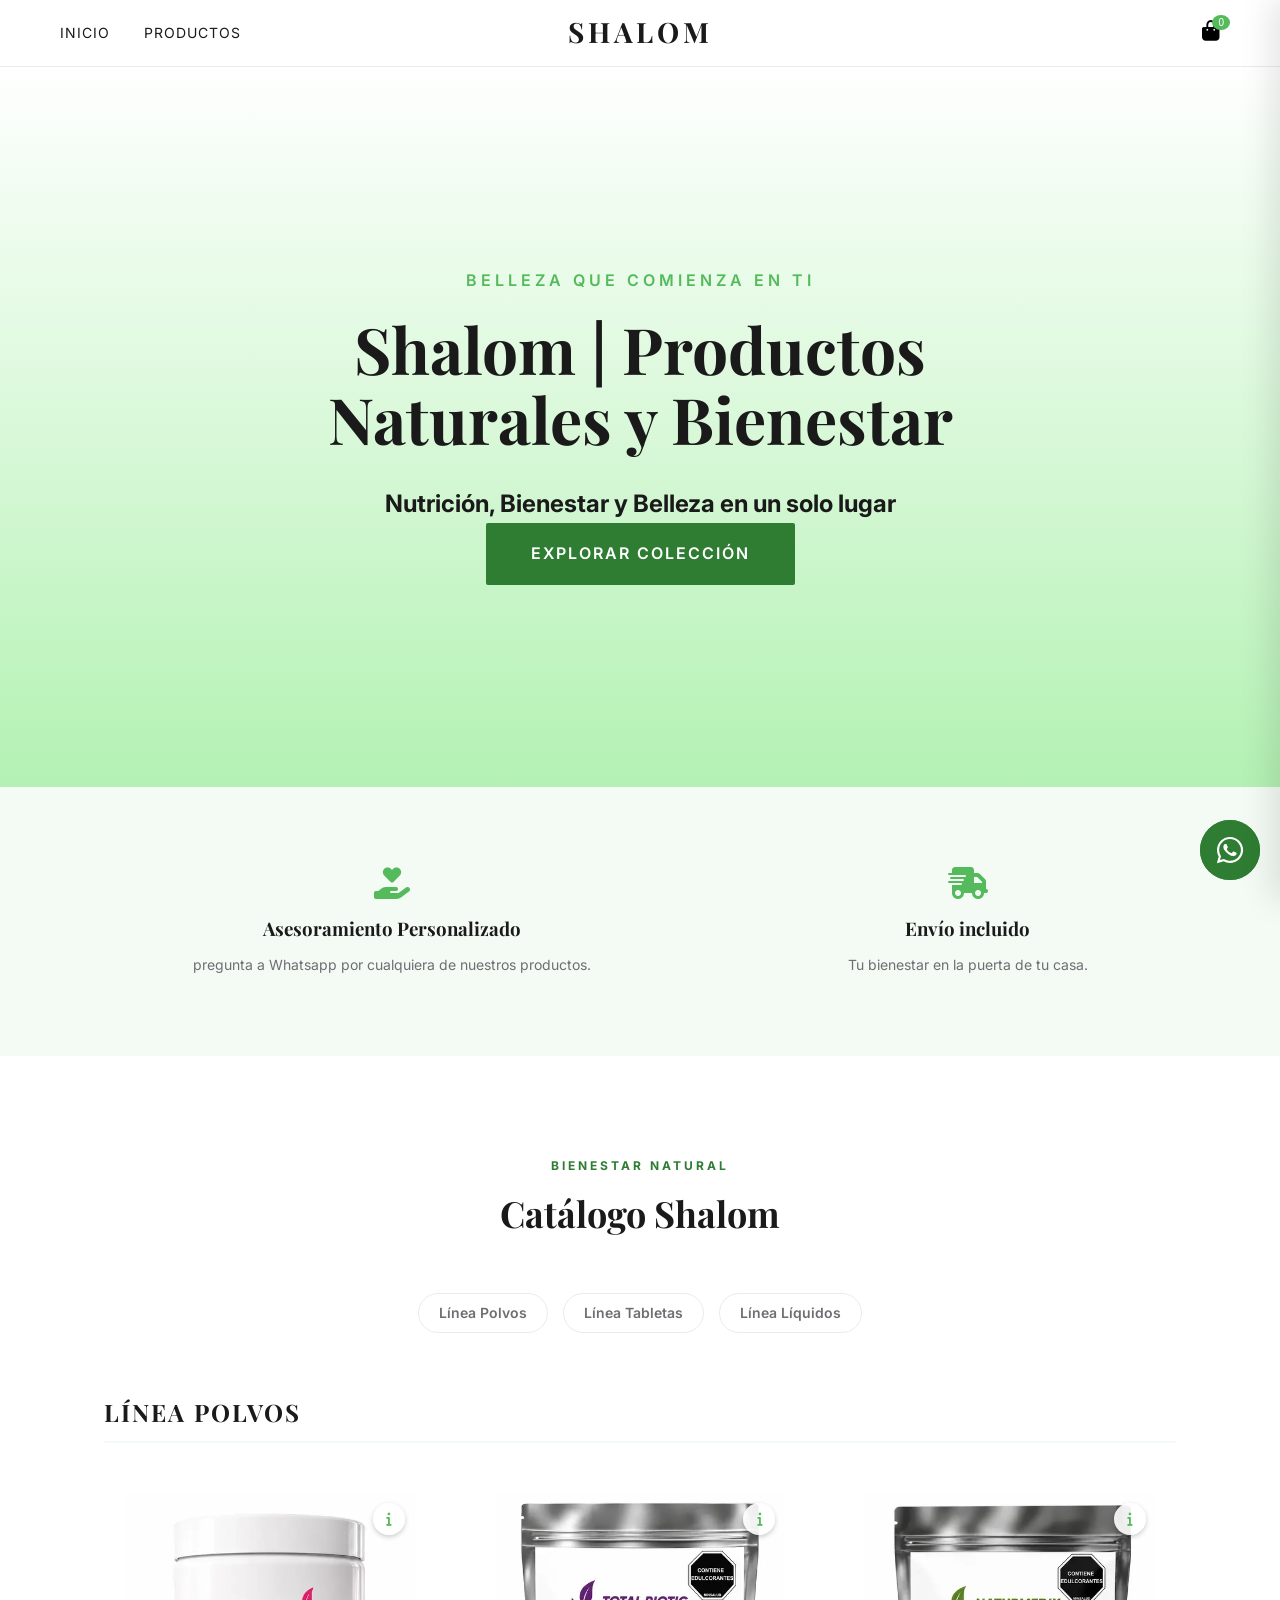
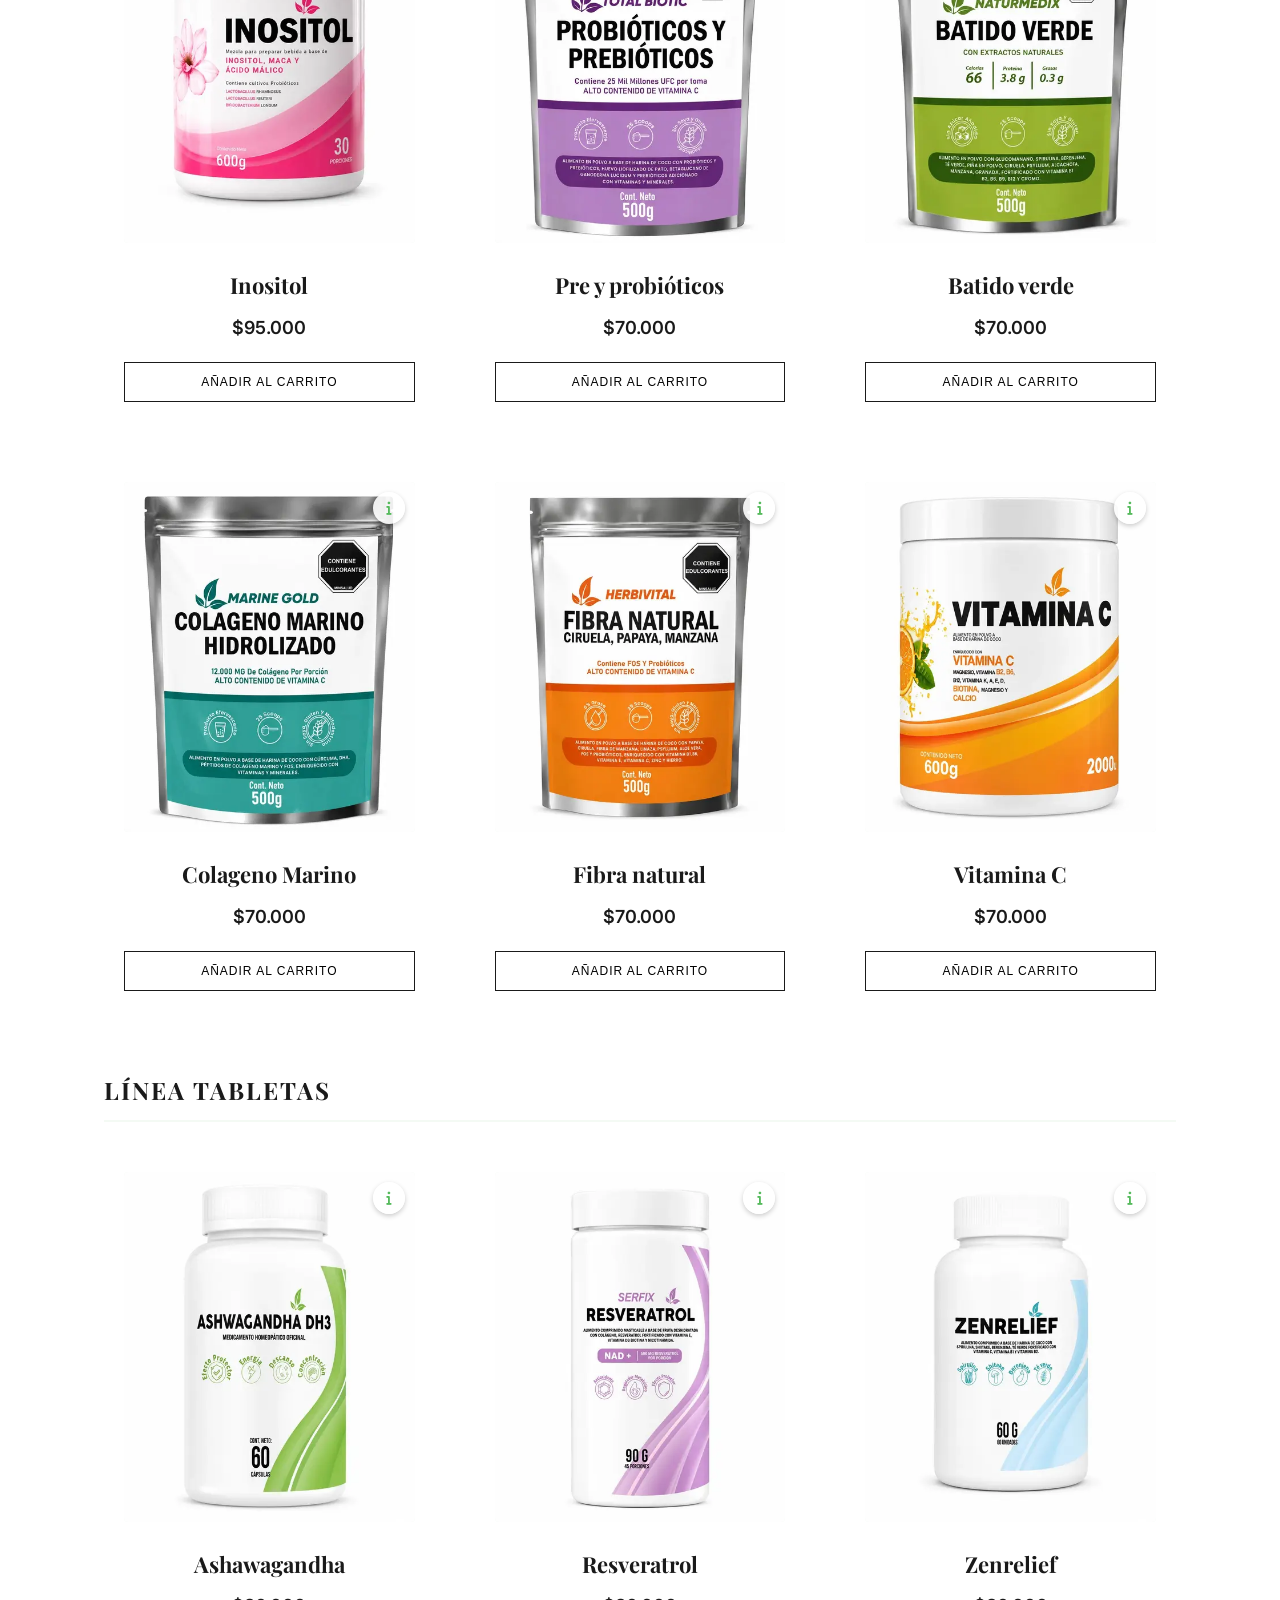
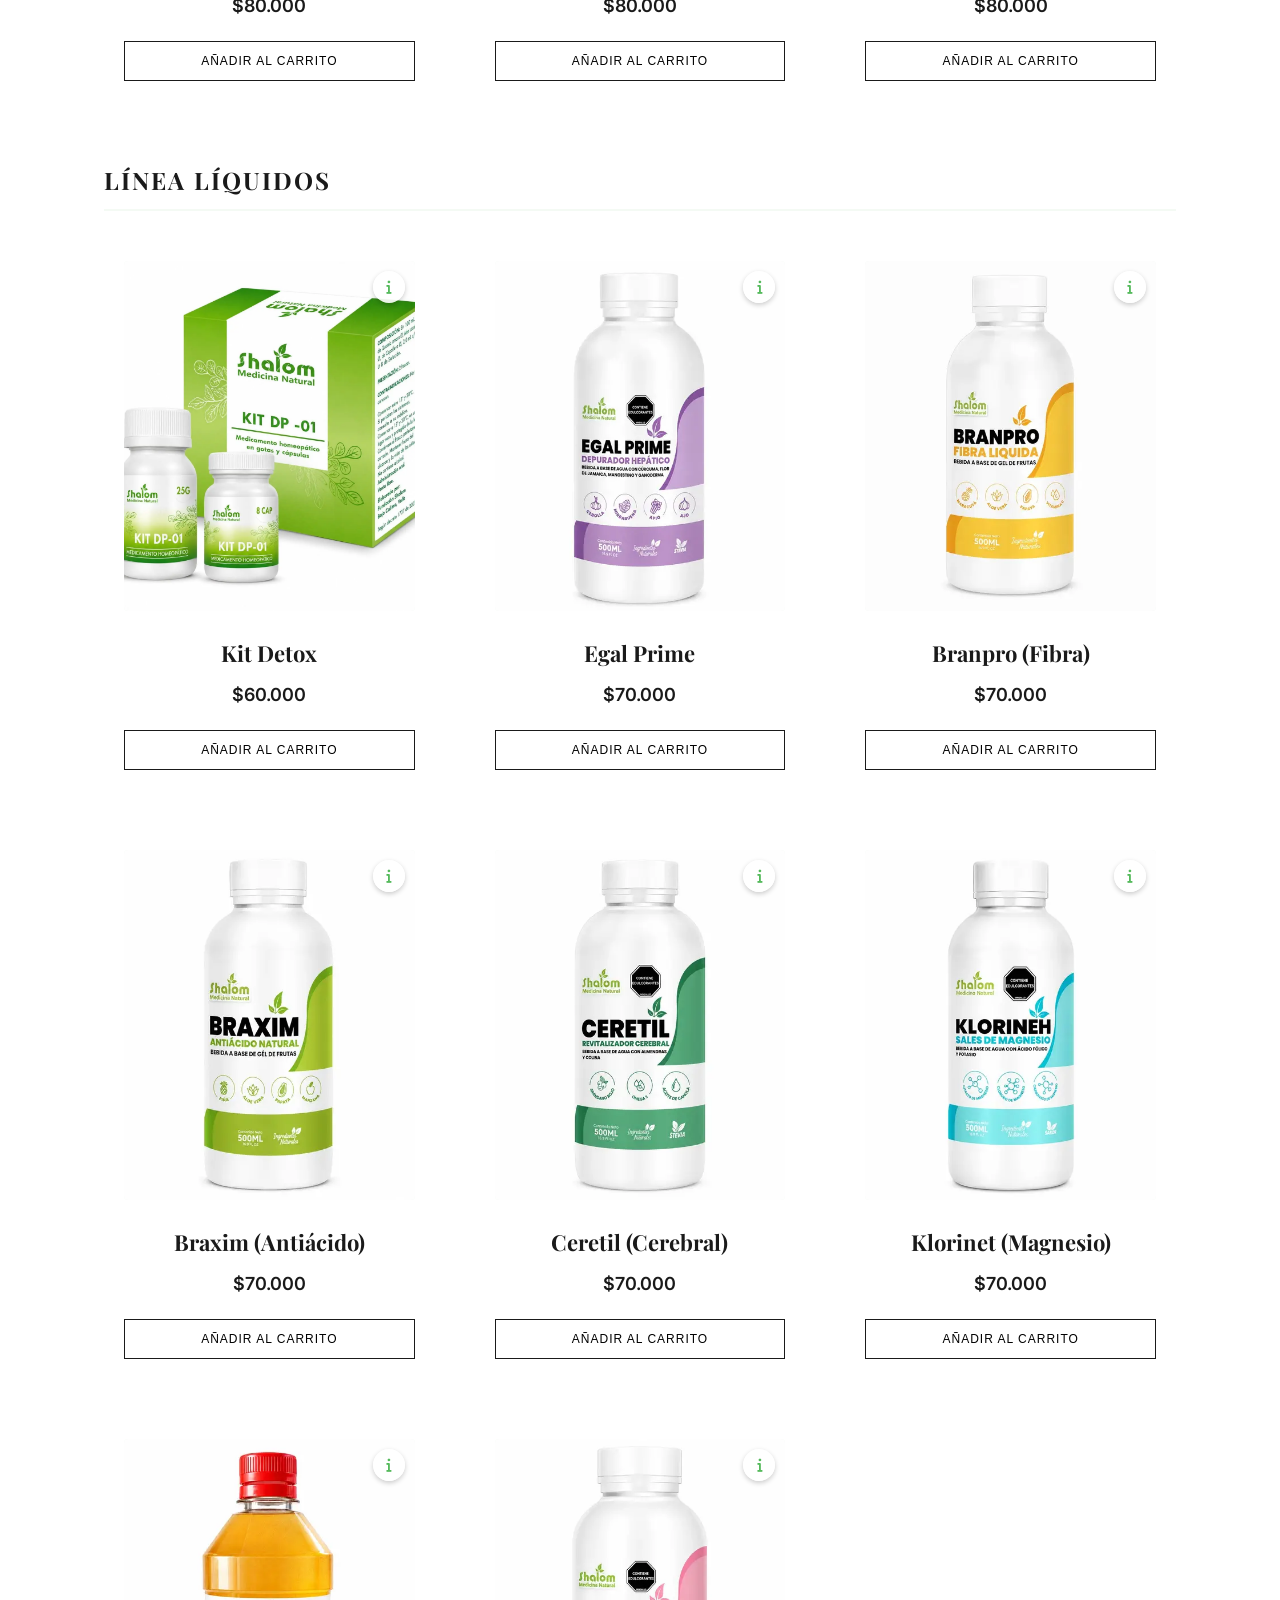
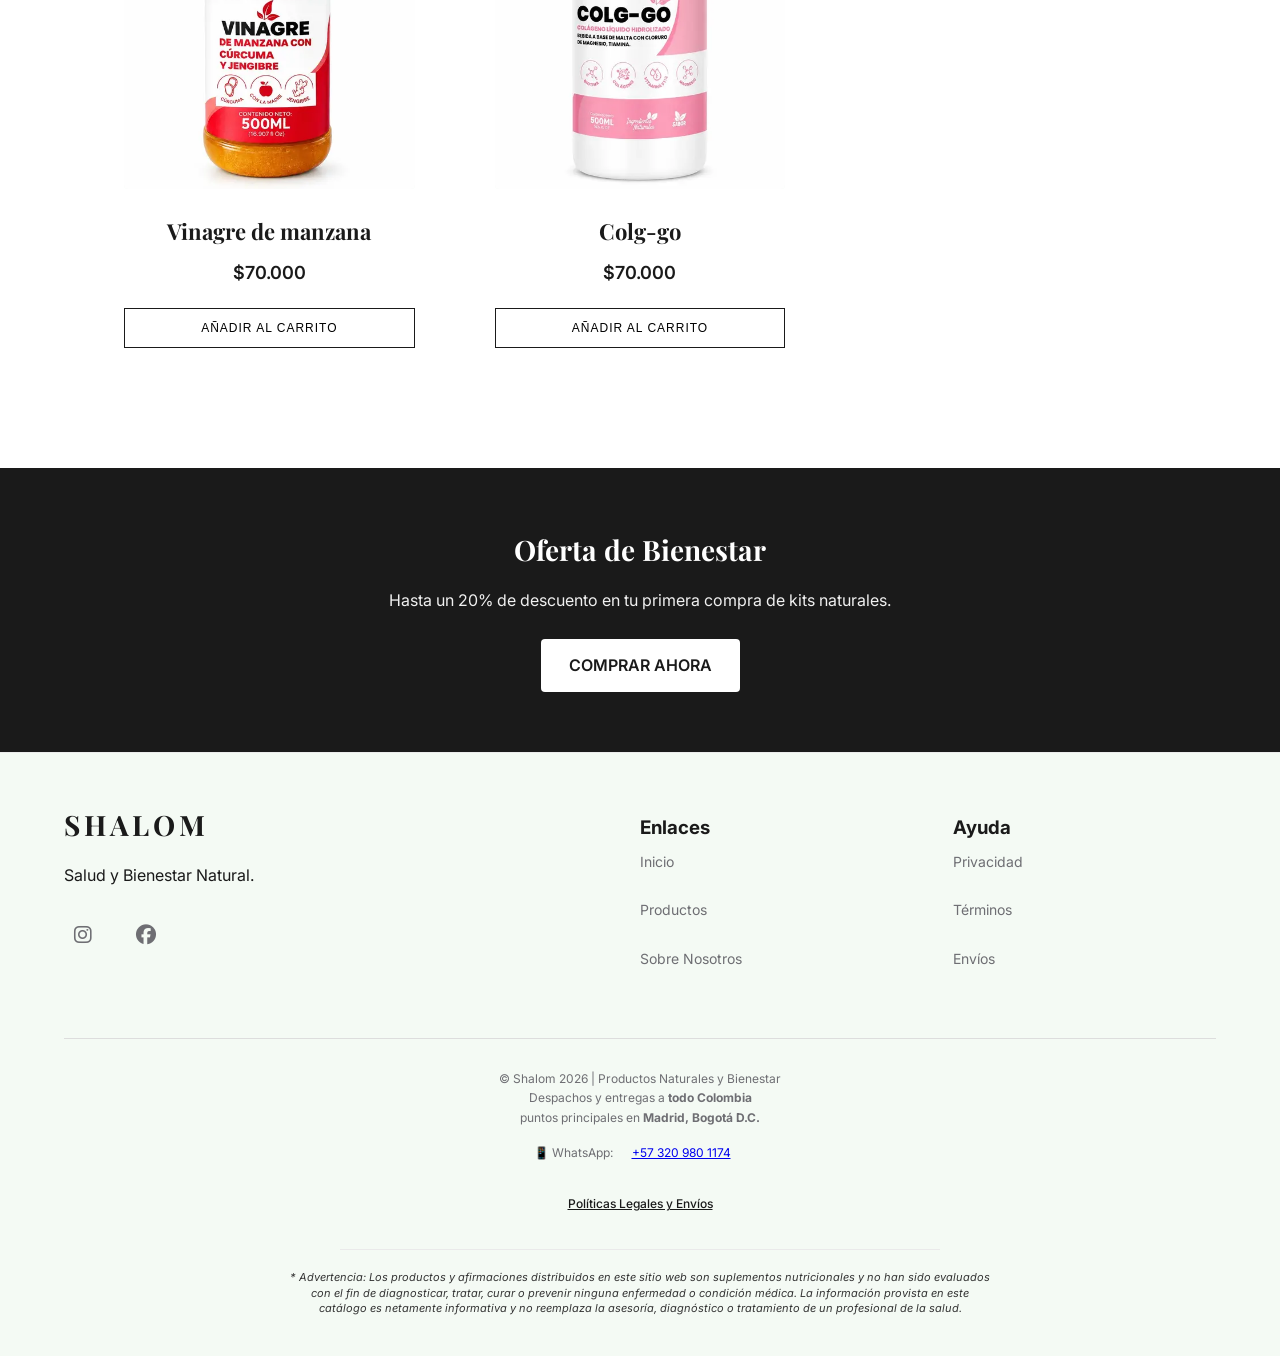
<file: index.html>
<!DOCTYPE html>
<html lang="es">
<head>

    <!-- Google tag (gtag.js) -->

<script async src="https://www.googletagmanager.com/gtag/js?id=AW-18235151383"></script>

<script>

  window.dataLayer = window.dataLayer || [];
  function gtag(){dataLayer.push(arguments);}
  gtag('js', new Date());
  gtag('config', 'AW-18235151383');

</script> 


    <meta charset="UTF-8">
    <meta name="viewport" content="width=device-width, initial-scale=1.0">

    <title>Shalom | Productos Naturales y Bienestar en Bogotá y Madrid Cundinamarca</title>
    <meta name="description" content="Encuentra Inositol, Colágeno y Kits Detox en Shalom. Productos naturales para tu bienestar con envío a todo Bogotá. Encuentra los mejores suplementos naturales en Shalom. Bienestar y belleza con envíos en Bogotá y Madrid, Cundinamarca. ¡Tu salud comienza aquí!">
    <meta name="keywords" content="suplementos naturales bogota, inositol bogota, kit detox, colageno hidrolizado, shalom bienestar, Suplementos naturales Madrid Cundinamarca">
    <meta name="robots" content="index, follow">

    <meta property="og:type" content="website">
    <meta property="og:title" content="Shalom - Bienestar Natural">
    <meta property="og:description" content="Tu tienda de confianza para productos naturales. ¡Haz tu pedido por WhatsApp!">
    <meta property="og:url" content="https://shalomoficial.vercel.app">
    <meta property="og:image" content="https://shalomoficial.vercel.app/shalom-logo.jpeg">

    <link rel="preconnect" href="https://fonts.googleapis.com">
    <link rel="preconnect" href="https://fonts.gstatic.com" crossorigin>

    <link href="https://fonts.googleapis.com/css2?family=Playfair+Display:ital,wght@0,400;0,700;1,400&family=Inter:wght@300;400;600&display=swap" rel="stylesheet">
    
    <link rel="stylesheet" href="https://cdnjs.cloudflare.com/ajax/libs/font-awesome/6.5.1/css/all.min.css" media="print" onload="this.media='all'">
    <noscript><link rel="stylesheet" href="https://cdnjs.cloudflare.com/ajax/libs/font-awesome/6.5.1/css/all.min.css"></noscript>

    <style>
        /* 1. VARIABLES - POISON GREEN EDITION */
:root {
    --poison-green: #55ba5c;
    --poison-dark: #2E7D32;
    --poison-soft: #F4FAF4;
    --poison-distinto: #b3f1b3;
    --white: #FFFFFF;
    --text-black: #1A1A1A;
    --text-grey: #6E6E73;
    --border-light: #EBEBEB;
    --serif: 'Playfair Display', serif;
    --sans: 'Inter', sans-serif;
}

/* 2. RESET Y BASES */
* {
    margin: 0;
    padding: 0;
    box-sizing: border-box;
}

html {
    scroll-behavior: smooth;
}

body {
    font-family: var(--sans);
    color: var(--text-black);
    background-color: var(--white);
    line-height: 1.6;
}

/* 3. HEADER (Minimalista y Sticky) */
header {
    background: rgba(255, 255, 255, 0.95);
    backdrop-filter: blur(10px);
    border-bottom: 1px solid var(--border-light);
    position: sticky;
    top: 0;
    z-index: 1000;
}

.nav-container {
    max-width: 1200px;
    margin: 0 auto;
    padding: 20px;
    display: flex;
    justify-content: space-between;
    align-items: center;
    position: relative;
}

.logo {
    font-family: var(--serif);
    font-size: 28px;
    font-weight: 700;
    letter-spacing: 4px;
    color: var(--text-black);
    position: absolute;
    left: 50%;
    transform: translateX(-50%);
}

.nav-links a {
    text-decoration: none;
    color: var(--text-black);
    font-size: 14px;
    text-transform: uppercase;
    letter-spacing: 1px;
    margin-right: 30px;
    transition: color 0.3s;
}

.nav-links a:hover { color: var(--poison-green); }

#cart-icon {
    background: none;
    border: none;
    font-size: 20px;
    cursor: pointer;
    position: relative;
}

#cart-count {
    background: var(--poison-green);
    color: white;
    font-size: 10px;
    padding: 2px 6px;
    border-radius: 50%;
    position: absolute;
    top: -5px;
    right: -10px;
}

/* 4. HERO SECTION */
.hero {
    height: 80vh;
    display: flex;
    align-items: center;
    justify-content: center;
    text-align: center;
    padding: 0 20px;
    background: linear-gradient(180deg, var(--white) 0%, var(--poison-distinto) 100%);
}

.hero-content { max-width: 800px; }

.hero-subtitle {
    text-transform: uppercase;
    letter-spacing: 4px;
    color: var(--poison-green);
    font-weight: 600;
    margin-bottom: 20px;
}

.hero h1 {
    font-family: var(--serif);
    font-size: clamp(2.5rem, 5vw, 4.5rem);
    margin-bottom: 30px;
    line-height: 1.1;
}

/* 1. Mejora de Contraste */
.btn-poison {
    display: inline-block;
    background: var(--poison-dark); /* Usamos tu verde oscuro para contrastar con el texto blanco */
    color: var(--white);
    padding: 18px 45px;
    text-decoration: none;
    font-weight: 600;
    text-transform: uppercase;
    letter-spacing: 2px;
    border-radius: 2px;
    transition: all 0.4s ease;
}

.btn-poison:hover {
    background: var(--poison-dark);
    transform: translateY(-3px);
    box-shadow: 0 10px 20px rgba(67, 179, 77, 0.2);
}

/* 5. BENEFICIOS */
.benefits {
    display: flex;
    justify-content: space-around;
    padding: 80px 5%;
    background: var(--poison-soft);
    text-align: center;
}

.benefit-item i {
    font-size: 32px;
    color: var(--poison-green);
    margin-bottom: 15px;
}

.benefit-item h3 { font-family: var(--serif); margin-bottom: 10px; }
.benefit-item p { font-size: 14px; color: var(--text-grey); }

/* 6. PRODUCTOS Y NAVEGACIÓN */
.products-section { padding: 100px 5%; max-width: 1200px; margin: 0 auto; text-align: center; }

.section-tag {
    color: var(--poison-dark); /* Oscurecido para contrastar sobre el fondo blanco */
    text-transform: uppercase;
    letter-spacing: 3px;
    font-size: 12px;
    margin-bottom: 10px;
    font-weight: 700;
}


.section-title { font-family: var(--serif); font-size: 36px; margin-bottom: 50px; }

.category-nav { display: flex; justify-content: center; gap: 15px; margin-bottom: 40px; flex-wrap: wrap; }
.cat-link { text-decoration: none; color: var(--text-grey); font-family: var(--sans); font-size: 14px; font-weight: 600; padding: 8px 20px; border: 1px solid var(--border-light); border-radius: 25px; transition: all 0.3s ease; }
.cat-link:hover { background: var(--poison-green); color: var(--white); border-color: var(--poison-green); }
.category-divider { font-family: var(--serif); font-size: 24px; color: var(--text-black); text-align: left; margin: 60px 0 30px 0; padding-bottom: 10px; border-bottom: 2px solid var(--poison-soft); text-transform: uppercase; letter-spacing: 2px; scroll-margin-top: 100px; }

.products-grid {
    display: grid;
    grid-template-columns: repeat(auto-fit, minmax(300px, 1fr));
    gap: 40px;
}

.product-card {
    transition: all 0.4s ease;
    padding: 20px;
    border-radius: 8px;
    animation: fadeInUp 0.8s ease backwards;
}

.product-card:hover { transform: translateY(-10px); }
.product-card:nth-child(1) { animation-delay: 0.1s; }
.product-card:nth-child(2) { animation-delay: 0.2s; }
.product-card:nth-child(3) { animation-delay: 0.3s; }

/* CONTENEDOR DE IMAGEN E INFORMACIÓN */
.product-img-container {
    position: relative;
    width: 100%;
    height: 350px;
    overflow: hidden;
    border-radius: 4px;
    background: var(--poison-soft);
    margin-bottom: 25px;
}

.product-img-side {
    width: 100%;
    height: 100%;
    position: relative;
}

.product-img-side img {
    width: 100%;
    height: 100%;
    object-fit: cover;
}

.img-placeholder {
    position: absolute;
    top: 50%;
    left: 50%;
    transform: translate(-50%, -50%);
    color: var(--white) !important; /* Texto blanco puro */
    background-color: var(--poison-dark) !important; /* Fondo verde oscuro con alto contraste */
    padding: 8px 16px;
    border-radius: 4px;
    font-weight: 700;
    font-size: 14px;
    opacity: 1 !important; /* Cero transparencias para que Google no moleste */
    z-index: 1;
    text-align: center;
    box-shadow: 0 2px 5px rgba(0,0,0,0.1);
}

.btn-info-toggle {
    position: absolute;
    top: 10px;
    right: 10px;
    background-color: rgba(255, 255, 255, 0.9);
    color: var(--poison-green);
    border: none;
    width: 32px;
    height: 32px;
    border-radius: 50%;
    cursor: pointer;
    display: flex;
    align-items: center;
    justify-content: center;
    font-size: 14px;
    box-shadow: 0 2px 5px rgba(0,0,0,0.2);
    transition: all 0.3s ease;
    z-index: 10;
}

.btn-info-toggle:hover {
    background-color: var(--poison-dark);
    color: white;
    transform: scale(1.1);
}

.product-info-side {
    position: absolute;
    top: 0;
    left: 0;
    width: 100%;
    height: 100%;
    background-color: #ffffff;
    padding: 20px;
    display: flex;
    flex-direction: column;
    justify-content: center;
    align-items: center;
    text-align: center;
    transform: translateY(100%);
    transition: transform 0.4s cubic-bezier(0.4, 0, 0.2, 1);
    z-index: 20;
    box-sizing: border-box;
}

.product-info-side.active {
    transform: translateY(0);
}

.btn-close-info {
    position: absolute;
    top: 10px;
    right: 10px;
    background: none;
    border: none;
    font-size: 24px;
    cursor: pointer;
    color: #94a3b8;
}

.product-info-side h4 { color: var(--poison-green); font-size: 14px; margin-bottom: 5px; text-transform: uppercase; }
.product-info-side p { font-size: 13px; color: #475569; margin-bottom: 15px; }
.product-info-side hr { width: 40%; border: 0.5px solid #e2e8f0; margin: 10px 0; }

.product-card h3 { font-family: var(--serif); font-size: 22px; margin-bottom: 10px; }
.product-price { font-weight: 600; font-size: 18px; margin-bottom: 20px; color: var(--text-black); }

.btn-add {
    background: transparent;
    border: 1px solid var(--text-black);
    padding: 12px 25px;
    text-transform: uppercase;
    font-size: 12px;
    letter-spacing: 1px;
    cursor: pointer;
    transition: all 0.3s;
    width: 100%;
}

.btn-add:hover {
    background: var(--text-black);
    color: var(--white);
}

/* 7. BANNER PROMOCIONAL */
.sale-banner {
    background: var(--poison-green);
    padding: 100px 5%;
    text-align: center;
    color: var(--white);
}

.banner-text h2 { font-family: var(--serif); font-size: 48px; margin-bottom: 20px; }
.banner-text p { margin-bottom: 40px; font-size: 18px; }
.btn-white { background: var(--white); color: var(--poison-green); padding: 15px 40px; text-decoration: none; font-weight: bold; text-transform: uppercase; }

/* 8. CARRITO SIDEBAR */
.cart-sidebar {
    position: fixed;
    top: 0; right: 0;
    width: 400px; height: 100vh;
    background: var(--white);
    box-shadow: -10px 0 30px rgba(0,0,0,0.1);
    z-index: 2000;
    padding: 40px;
    display: flex;
    flex-direction: column;
    transform: translateX(100%);
    transition: transform 0.5s cubic-bezier(0.77, 0, 0.175, 1);
}

.cart-sidebar.active { transform: translateX(0); }
.cart-header { display: flex; justify-content: space-between; align-items: center; margin-bottom: 40px; }
.cart-header h3 { font-family: var(--serif); font-size: 24px; }
#close-cart { background: none; border: none; font-size: 24px; cursor: pointer; }
.cart-items-container { flex-grow: 1; overflow-y: auto; }
.cart-footer { border-top: 1px solid var(--border-light); padding-top: 30px; }
.total-row { display: flex; justify-content: space-between; font-size: 20px; font-weight: bold; margin-bottom: 20px; }

.btn-whatsapp {
    width: 100%;
    background: #25D366;
    color: white;
    border: none;
    padding: 18px;
    font-size: 16px;
    font-weight: bold;
    cursor: pointer;
    display: flex;
    align-items: center;
    justify-content: center;
    gap: 10px;
    border-radius: 4px;
}

.cart-item-row { display: flex; justify-content: space-between; align-items: center; padding: 15px 0; border-bottom: 1px solid var(--border-light); }
.cart-item-info { display: flex; flex-direction: column; gap: 5px; }
.quantity-controls { display: flex; align-items: center; gap: 12px; margin-top: 8px; background: var(--poison-soft); width: fit-content; padding: 4px 10px; border-radius: 20px; }
.quantity-controls button { background: none; border: none; color: var(--poison-green); font-weight: bold; font-size: 18px; cursor: pointer; padding: 0 5px; transition: transform 0.2s; }
.quantity-controls button:hover { transform: scale(1.3); }
.quantity-controls span { font-size: 14px; font-weight: 600; min-width: 20px; text-align: center; }
.btn-remove { background: none; border: none; color: #ff4d4d; cursor: pointer; font-size: 16px; padding: 5px; transition: transform 0.2s; }
.btn-remove:hover { transform: scale(1.2); }

/* 9. FOOTER */
footer { background: var(--poison-soft); padding: 60px 5% 40px; border-top: 1px solid var(--border-light); }
.footer-grid { max-width: 1200px; margin: 0 auto; display: grid; grid-template-columns: 2fr 1fr 1fr; gap: 50px; margin-bottom: 50px; }
.footer-brand .logo { position: static; transform: none; display: block; margin-bottom: 15px; margin-top: -10px; }
.footer-grid h4 { text-transform: uppercase; font-size: 12px; letter-spacing: 2px; margin-bottom: 20px; }
.footer-grid a {
    display: block;
    text-decoration: none;
    color: var(--text-grey);
    font-size: 14px;
    margin-bottom: 10px;
    padding: 8px 0; /* Agrega espacio vertical para facilitar el toque en celulares */
    transition: color 0.3s;
}
.footer-grid a:hover { color: var(--poison-green); }
.social-links a {
    display: inline-block;
    font-size: 20px;
    margin-right: 20px;
    margin-top: 20px;
    padding: 10px; /* Expande el área táctil de los iconos */
}

.footer-bottom { text-align: center; border-top: 1px solid #ddd; padding-top: 30px; font-size: 12px; color: var(--text-grey); }

/* RESPONSIVO CELULAR */
@media (max-width: 768px) {
    .nav-links { display: none; }
    .footer-grid { grid-template-columns: 1fr; }
    .cart-sidebar { width: 100%; }
}

@keyframes fadeInUp {
    from { opacity: 0; transform: translateY(30px); }
    to { opacity: 1; transform: translateY(0); }
}

/* Animación para el icono del carrito al añadir productos */
#cart-icon {
    transition: transform 0.2s ease;
}

#cart-icon.bump {
    transform: scale(1.3); /* Crece un 30% */
    color: var(--poison-green); /* Cambia a verde Shalom momentáneamente */
}

/* Opcional: Feedback en el botón de añadir */
.btn-add:active {
    background-color: var(--poison-green);
    border-color: var(--poison-green);
    transform: scale(0.95);
}

/* Estilos para el mensaje flotante (Toast) */
/* Notificación de carrito */
.toast {
    position: fixed;
    top: 20px;
    left: 50%;
    transform: translateX(-50%) translateY(-100px);
    background: var(--poison-dark); /* Antes era var(--poison-green) */
    color: white;
    padding: 12px 24px;
    border-radius: 30px;
    font-weight: 600;
    box-shadow: 0 5px 15px rgba(0,0,0,0.2);
    z-index: 3000;
    transition: transform 0.4s cubic-bezier(0.175, 0.885, 0.32, 1.275);
    pointer-events: none;
}

.toast.show {
    transform: translateX(-50%) translateY(0); /* Sube a su posición */
}

.seo-title {
    position: absolute;
    width: 1px;
    height: 1px;
    padding: 0;
    margin: -1px;
    overflow: hidden;
    clip: rect(0, 0, 0, 0);
    border: 0;
}

/* --- BOTÓN FLOTANTE DE WHATSAPP --- */
.whatsapp-btn {
  position: fixed;
  bottom: 20px;
  right: 20px;
  background-color: var(--poison-dark); /* Antes era var(--poison-green) */
  color: white;
  width: 60px;
  height: 60px;
  border-radius: 50%;
  display: flex;
  justify-content: center;
  align-items: center;
  z-index: 1000;
  transition: transform 0.3s ease, background-color 0.3s ease;
}

/* Efecto al pasar el mouse por encima */
.whatsapp-btn:hover {
  transform: scale(1.1);
  background-color: #1b4d1e; /* Un verde aún más oscuro para el hover */
}

@keyframes pulse-whatsapp {
  0% { transform: scale(1); opacity: 1; }
  100% { transform: scale(1.5); opacity: 0; }
}

/* Nuevo efecto de pulso hiper-optimizado usando transform */
.whatsapp-btn::after {
  content: '';
  position: absolute;
  top: 0; left: 0; right: 0; bottom: 0;
  border-radius: 50%;
  background: transparent;
  border: 2px solid var(--poison-dark); /* Antes era #55ba5c */
  z-index: -1;
  animation: pulse-whatsapp 2s infinite ease-out;
}

/* Separación forzada para los enlaces legales del pie de página */
.footer-grid a[href="politicas.html"], 
.footer-grid a[href^="https://wa.me"] {
    display: inline-block;
    margin: 15px 0 !important; /* Añade espacio arriba y abajo */
    padding: 12px 10px !important; /* Agranda el área táctil para el dedo */
}

/* --- OPTIMIZACIÓN DE CONTRASTE: BANNER DE OFERTAS --- */
.sale-banner {
    background-color: #1a1a1a !important; /* Fondo oscuro sólido para resaltar los textos */
    padding: 60px 20px;
    text-align: center;
}

.sale-banner h2 {
    color: #ffffff !important; /* Blanco puro de alta legibilidad */
    font-size: 28px;
    margin-bottom: 15px;
}

.sale-banner p {
    color: #f0f0f0 !important; /* Gris ultra claro de alto contraste */
    font-size: 16px;
    margin-bottom: 25px;
}

/* El botón blanco ahora tendrá texto completamente oscuro */
.btn-white {
    display: inline-block;
    background-color: #ffffff !important;
    color: #1a1a1a !important; /* Texto oscuro sobre fondo blanco = Contraste perfecto */
    padding: 14px 28px;
    text-decoration: none;
    font-weight: 600;
    border-radius: 4px;
    transition: background-color 0.3s ease;
}

.btn-white:hover {
    background-color: #e5e5e5 !important;
}

/* --- OPTIMIZACIÓN TÁCTIL: ENLACES DEL PIE DE PÁGINA --- */
.footer-bottom p a {
    display: inline-block;    /* Permite que el padding expanda el área de clic real */
    padding: 12px 16px;       /* Área invisible ampliada para que el dedo lo toque sin fallar */
    margin: 4px 0;            /* Separa verticalmente un enlace del otro */
    text-decoration: underline;
    transition: color 0.2s ease;
}

/* Ajuste opcional para que el enlace de WhatsApp se mantenga estético con su emoji */
.footer-bottom p a[href^="https://wa.me"] {
    display: inline-flex;
    align-items: center;
    gap: 5px;
}
    </style>
</head>
<body>

    <h1 class="seo-title">Shalom: Nutrición y Bienestar Natural en Bogotá y Madrid</h1>

    <header>
        <nav class="nav-container">
            <div class="nav-links">
                <a href="#inicio">Inicio</a>
                <a href="#productos">Productos</a>
            </div>
            <div class="logo">SHALOM</div>
            <div class="nav-icons">
                <button id="cart-icon" aria-label="Ver carrito de compras">
                    <i class="fa-solid fa-bag-shopping"></i>
                    <span id="cart-count">0</span>
                </button>
            </div>
        </nav>
    </header>

    <main>
        <section id="inicio" class="hero">
            <div class="hero-content">
                <p class="hero-subtitle">Belleza que comienza en ti</p>
                <h1>Shalom | Productos Naturales y Bienestar</h1>
                <h2 class="hero-tagline">Nutrición, Bienestar y Belleza en un solo lugar</h2>
                <a href="#productos" class="btn-poison">Explorar Colección</a>
            </div>
        </section>

        <section class="benefits">
            <div class="benefit-item">
                <i class="fa-solid fa-hand-holding-heart"></i>
                <h3>Asesoramiento Personalizado</h3>
                <p>pregunta a Whatsapp por cualquiera de nuestros productos.</p>
            </div>
            <div class="benefit-item">
                <i class="fa-solid fa-truck-fast"></i>
                <h3>Envío incluido</h3>
                <p>Tu bienestar en la puerta de tu casa.</p>
            </div>
        </section>

        <section id="productos" class="products-section">
            <p class="section-tag">Bienestar Natural</p>
            <h2 class="section-title">Catálogo Shalom</h2>

            <div class="category-nav">
                <a href="#polvos" class="cat-link">Línea Polvos</a>
                <a href="#tabletas" class="cat-link">Línea Tabletas</a>
                <a href="#liquidos" class="cat-link">Línea Líquidos</a>
            </div>

            <h3 id="polvos" class="category-divider">Línea Polvos</h3>
            <div class="products-grid">
                <div class="product-card">
                    <div class="product-img-container">
                        <div class="product-img-side">
                            <img src="inositol.webp" alt="Inositol" width="300" height="300" onerror="this.style.display='none'"> 
                            <button class="btn-info-toggle" aria-label="Ver información del producto"><i class="fa-solid fa-info"></i></button>
                        </div>
                        <div class="product-info-side">
                            <button class="btn-close-info" aria-label="Cerrar información del producto">&times;</button>
                            <h4>Beneficios</h4>
                            <p>Equilibrio hormonal, apoyo metabólico y mejora del estado de ánimo.</p>
                            <hr>
                            <h4>Ingredientes</h4>
                            <p>Mioinositol de alta pureza.</p>
                        </div>
                    </div>
                    <h3>Inositol</h3>
                    <p class="product-price">$95.000</p>
                    <button class="btn-add" data-name="Inositol" data-price="95000">Añadir al carrito</button>
                </div>

                <div class="product-card">
                    <div class="product-img-container">
                        <div class="product-img-side">
                            <img src="pre-probioticos.webp" alt="Pre y probióticos" width="300" height="300" loading="lazy" onerror="this.style.display='none'"> 
                            <button class="btn-info-toggle" aria-label="Ver información del producto"><i class="fa-solid fa-info"></i></button>
                        </div>
                        <div class="product-info-side">
                            <button class="btn-close-info" aria-label="Cerrar información del producto">&times;</button>
                            <h4>Beneficios</h4>
                            <p>Restaura la flora intestinal y fortalece el sistema inmunológico.</p>
                            <hr>
                            <h4>Ingredientes</h4>
                            <p>Cepas probióticas activas y fibra prebiótica.</p>
                        </div>
                    </div>
                    <h3>Pre y probióticos</h3>
                    <p class="product-price">$70.000</p>
                    <button class="btn-add" data-name="Pre y probióticos" data-price="70000">Añadir al carrito</button>
                </div>

                <div class="product-card">
                    <div class="product-img-container">
                        <div class="product-img-side">
                            <img src="batido-verde.webp" alt="Batido Verde" width="300" height="300" loading="lazy" onerror="this.style.display='none'"> 
                            <button class="btn-info-toggle" aria-label="Ver información del producto"><i class="fa-solid fa-info"></i></button>
                        </div>
                        <div class="product-info-side">
                            <button class="btn-close-info" aria-label="Cerrar información del producto">&times;</button>
                            <h4>Beneficios</h4>
                            <p>Desintoxica el organismo y aporta antioxidantes naturales.</p>
                            <hr>
                            <h4>Ingredientes</h4>
                            <p>Espirulina, apio, manzana verde y extractos vegetales.</p>
                        </div>
                    </div>
                    <h3>Batido verde</h3>
                    <p class="product-price">$70.000</p>
                    <button class="btn-add" data-name="Batido verde" data-price="70000">Añadir al carrito</button>
                </div>

                <div class="product-card">
                    <div class="product-img-container">
                        <div class="product-img-side">
                            <img src="colageno.webp" alt="Colageno Marino" width="300" height="300" loading="lazy" onerror="this.style.display='none'"> 
                           <button class="btn-info-toggle" aria-label="Ver información del producto"><i class="fa-solid fa-info"></i></button>
                        </div>
                        <div class="product-info-side">
                            <button class="btn-close-info" aria-label="Cerrar información del producto">&times;</button>
                            <h4>Beneficios</h4>
                            <p>Mejora la elasticidad de la piel, fortalece uñas y articulaciones.</p>
                            <hr>
                            <h4>Ingredientes</h4>
                            <p>Péptidos de colágeno marino hidrolizado.</p>
                        </div>
                    </div>
                    <h3>Colageno Marino</h3>
                    <p class="product-price">$70.000</p>
                    <button class="btn-add" data-name="Colageno Marino hidrolizado" data-price="70000">Añadir al carrito</button>
                </div>

                <div class="product-card">
                    <div class="product-img-container">
                        <div class="product-img-side">
                            <img src="fibra-natural.webp" alt="Fibra natural" width="300" height="300" loading="lazy" onerror="this.style.display='none'"> 
                            <button class="btn-info-toggle" aria-label="Ver información del producto"><i class="fa-solid fa-info"></i></button>
                        </div>
                        <div class="product-info-side">
                            <button class="btn-close-info" aria-label="Cerrar información del producto">&times;</button>
                            <h4>Beneficios</h4>
                            <p>Facilita el tránsito intestinal y da sensación de saciedad.</p>
                            <hr>
                            <h4>Ingredientes</h4>
                            <p>Psyllium husk y salvado de trigo.</p>
                        </div>
                    </div>
                    <h3>Fibra natural</h3>
                    <p class="product-price">$70.000</p>
                    <button class="btn-add" data-name="Fibra natural" data-price="70000">Añadir al carrito</button>
                </div>

                <div class="product-card">
                    <div class="product-img-container">
                        <div class="product-img-side">
                            <img src="vitamina-c.webp" alt="Vitamina C" width="300" height="300" loading="lazy" onerror="this.style.display='none'"> 
                            <button class="btn-info-toggle" aria-label="Ver información del producto"><i class="fa-solid fa-info"></i></button>
                        </div>
                        <div class="product-info-side">
                            <button class="btn-close-info" aria-label="Cerrar información del producto">&times;</button>
                            <h4>Beneficios</h4>
                            <p>Potente antioxidante, refuerza las defensas naturales.</p>
                            <hr>
                            <h4>Ingredientes</h4>
                            <p>Ácido ascórbico de origen natural.</p>
                        </div>
                    </div>
                    <h3>Vitamina C</h3>
                    <p class="product-price">$70.000</p>
                    <button class="btn-add" data-name="Vitamina C" data-price="70000">Añadir al carrito</button>
                </div>
            </div>

            <h3 id="tabletas" class="category-divider">Línea Tabletas</h3>
            <div class="products-grid">
                <div class="product-card">
                    <div class="product-img-container">
                        <div class="product-img-side">
                            <img src="ashawagandha.webp" alt="Ashawagandha" width="300" height="300" loading="lazy" onerror="this.style.display='none'"> 
                            <button class="btn-info-toggle" aria-label="Ver información del producto"><i class="fa-solid fa-info"></i></button>
                        </div>
                        <div class="product-info-side">
                            <button class="btn-close-info" aria-label="Cerrar información del producto">&times;</button>
                            <h4>Beneficios</h4>
                            <p>Adaptógeno que ayuda a reducir el estrés y la ansiedad.</p>
                            <hr>
                            <h4>Ingredientes</h4>
                            <p>Extracto puro de raíz de Ashwagandha.</p>
                        </div>
                    </div>
                    <h3>Ashawagandha</h3>
                    <p class="product-price">$80.000</p>
                    <button class="btn-add" data-name="Ashawagandha" data-price="80000">Añadir al carrito</button>
                </div>

                <div class="product-card">
                    <div class="product-img-container">
                        <div class="product-img-side">
                            <img src="resveratrol.webp" alt="Resveratrol" width="300" height="300" loading="lazy" onerror="this.style.display='none'"> 
                            <button class="btn-info-toggle" aria-label="Ver información del producto"><i class="fa-solid fa-info"></i></button>
                        </div>
                        <div class="product-info-side">
                            <button class="btn-close-info" aria-label="Cerrar información del producto">&times;</button>
                            <h4>Beneficios</h4>
                            <p>Protección cardiovascular y antienvejecimiento celular.</p>
                            <hr>
                            <h4>Ingredientes</h4>
                            <p>Extracto de uva y polifenoles.</p>
                        </div>
                    </div>
                    <h3>Resveratrol</h3>
                    <p class="product-price">$80.000</p>
                    <button class="btn-add" data-name="Resveratrol" data-price="80000">Añadir al carrito</button>
                </div>

                <div class="product-card">
                    <div class="product-img-container">
                        <div class="product-img-side">
                            <img src="zenrelief.webp" alt="Zenrelief" width="300" height="300" loading="lazy" onerror="this.style.display='none'"> 
                            <button class="btn-info-toggle" aria-label="Ver información del producto"><i class="fa-solid fa-info"></i></button>
                        </div>
                        <div class="product-info-side">
                            <button class="btn-close-info" aria-label="Cerrar información del producto">&times;</button>
                            <h4>Beneficios</h4>
                            <p>Favorece un descanso profundo y relajación muscular.</p>
                            <hr>
                            <h4>Ingredientes</h4>
                            <p>Mezcla herbal de pasiflora y valeriana.</p>
                        </div>
                    </div>
                    <h3>Zenrelief</h3>
                    <p class="product-price">$80.000</p>
                    <button class="btn-add" data-name="Zenrelief" data-price="80000">Añadir al carrito</button>
                </div>
            </div>

            <h3 id="liquidos" class="category-divider">Línea Líquidos</h3>
            <div class="products-grid">
                <div class="product-card">
                    <div class="product-img-container">
                        <div class="product-img-side">
                            <img src="kit-detox.webp" alt="Kit Detox" width="300" height="300" loading="lazy" onerror="this.style.display='none'"> 
                            <button class="btn-info-toggle" aria-label="Ver información del producto"><i class="fa-solid fa-info"></i></button>
                        </div>
                        <div class="product-info-side">
                            <button class="btn-close-info" aria-label="Cerrar información del producto">&times;</button>
                            <h4>Beneficios</h4>
                            <p>Limpieza profunda del hígado y el sistema digestivo.</p>
                            <hr>
                            <h4>Ingredientes</h4>
                            <p>Extractos líquidos purificantes.</p>
                        </div>
                    </div>
                    <h3>Kit Detox</h3>
                    <p class="product-price">$60.000</p>
                    <button class="btn-add" data-name="Kit Detox" data-price="60000">Añadir al carrito</button>
                </div>

                <div class="product-card">
                    <div class="product-img-container">
                        <div class="product-img-side">
                            <img src="egal-prime.webp" alt="Egal Prime" width="300" height="300" loading="lazy" onerror="this.style.display='none'"> 
                            <button class="btn-info-toggle" aria-label="Ver información del producto"><i class="fa-solid fa-info"></i></button>
                        </div>
                        <div class="product-info-side">
                            <button class="btn-close-info" aria-label="Cerrar información del producto">&times;</button>
                            <h4>Beneficios</h4>
                            <p>Aporte de vitalidad y energía sostenida para el día.</p>
                            <hr>
                            <h4>Ingredientes</h4>
                            <p>Complejo B y extractos energizantes.</p>
                        </div>
                    </div>
                    <h3>Egal Prime</h3>
                    <p class="product-price">$70.000</p>
                    <button class="btn-add" data-name="Egal Prime" data-price="70000">Añadir al carrito</button>
                </div>

                <div class="product-card">
                    <div class="product-img-container">
                        <div class="product-img-side">
                            <img src="branpro.webp" alt="Branpro" width="300" height="300" loading="lazy" onerror="this.style.display='none'"> 
                            <button class="btn-info-toggle" aria-label="Ver información del producto"><i class="fa-solid fa-info"></i></button>
                        </div>
                        <div class="product-info-side">
                            <button class="btn-close-info" aria-label="Cerrar información del producto">&times;</button>
                            <h4>Beneficios</h4>
                            <p>Mejora la digestión rápida y evita la pesadez.</p>
                            <hr>
                            <h4>Ingredientes</h4>
                            <p>Concentrado de fibra líquida.</p>
                        </div>
                    </div>
                    <h3>Branpro (Fibra)</h3>
                    <p class="product-price">$70.000</p>
                    <button class="btn-add" data-name="Branpro" data-price="70000">Añadir al carrito</button>
                </div>

                <div class="product-card">
                    <div class="product-img-container">
                        <div class="product-img-side">
                            <img src="braxim.webp" alt="Braxim" width="300" height="300" loading="lazy" onerror="this.style.display='none'"> 
                            <button class="btn-info-toggle" aria-label="Ver información del producto"><i class="fa-solid fa-info"></i></button>
                        </div>
                        <div class="product-info-side">
                            <button class="btn-close-info" aria-label="Cerrar información del producto">&times;</button>
                            <h4>Beneficios</h4>
                            <p>Alivio rápido de la acidez y protector gástrico natural.</p>
                            <hr>
                            <h4>Ingredientes</h4>
                            <p>Extractos calmantes estomacales.</p>
                        </div>
                    </div>
                    <h3>Braxim (Antiácido)</h3>
                    <p class="product-price">$70.000</p>
                    <button class="btn-add" data-name="Braxim" data-price="70000">Añadir al carrito</button>
                </div>

                <div class="product-card">
                    <div class="product-img-container">
                        <div class="product-img-side">
                            <img src="ceretil.webp" alt="Ceretil" width="300" height="300" loading="lazy" onerror="this.style.display='none'"> 
                            <button class="btn-info-toggle" aria-label="Ver información del producto"><i class="fa-solid fa-info"></i></button>
                        </div>
                        <div class="product-info-side">
                            <button class="btn-close-info" aria-label="Cerrar información del producto">&times;</button>
                            <h4>Beneficios</h4>
                            <p>Mejora la concentración, el enfoque y la oxigenación cerebral.</p>
                            <hr>
                            <h4>Ingredientes</h4>
                            <p>Tónico cerebral natural.</p>
                        </div>
                    </div>
                    <h3>Ceretil (Cerebral)</h3>
                    <p class="product-price">$70.000</p>
                    <button class="btn-add" data-name="Ceretil" data-price="70000">Añadir al carrito</button>
                </div>

                <div class="product-card">
                    <div class="product-img-container">
                        <div class="product-img-side">
                            <img src="klorineh.webp" alt="Klorineh" width="300" height="300" loading="lazy" onerror="this.style.display='none'"> 
                            <button class="btn-info-toggle" aria-label="Ver información del producto"><i class="fa-solid fa-info"></i></button>
                        </div>
                        <div class="product-info-side">
                            <button class="btn-close-info" aria-label="Cerrar información del producto">&times;</button>
                            <h4>Beneficios</h4>
                            <p>Relajante muscular, previene calambres y apoya el sistema nervioso.</p>
                            <hr>
                            <h4>Ingredientes</h4>
                            <p>Cloruro y sales de magnesio.</p>
                        </div>
                    </div>
                    <h3>Klorinet (Magnesio)</h3>
                    <p class="product-price">$70.000</p>
                    <button class="btn-add" data-name="Klorinet" data-price="70000">Añadir al carrito</button>
                </div>

                <div class="product-card">
                    <div class="product-img-container">
                        <div class="product-img-side">
                            <img src="vinagre.webp" alt="Vinagre de Manzana" width="300" height="300" loading="lazy" onerror="this.style.display='none'"> 
                            <button class="btn-info-toggle" aria-label="Ver información del producto"><i class="fa-solid fa-info"></i></button>
                        </div>
                        <div class="product-info-side">
                            <button class="btn-close-info" aria-label="Cerrar información del producto">&times;</button>
                            <h4>Beneficios</h4>
                            <p>Ayuda al control metabólico y equilibra el pH.</p>
                            <hr>
                            <h4>Ingredientes</h4>
                            <p>Vinagre de sidra de manzana orgánico.</p>
                        </div>
                    </div>
                    <h3>Vinagre de manzana</h3>
                    <p class="product-price">$70.000</p>
                    <button class="btn-add" data-name="Vinagre de manzana" data-price="70000">Añadir al carrito</button>
                </div>

                <div class="product-card">
                    <div class="product-img-container">
                        <div class="product-img-side">
                            <img src="colg-go.webp" alt="Colg-go" width="300" height="300" loading="lazy" onerror="this.style.display='none'"> 
                            <button class="btn-info-toggle" aria-label="Ver información del producto"><i class="fa-solid fa-info"></i></button>
                        </div>
                        <div class="product-info-side">
                            <button class="btn-close-info" aria-label="Cerrar información del producto">&times;</button>
                            <h4>Beneficios</h4>
                            <p>Lubricación articular y mantenimiento de cartílagos.</p>
                            <hr>
                            <h4>Ingredientes</h4>
                            <p>Colágeno líquido bebible.</p>
                        </div>
                    </div>
                    <h3>Colg-go</h3>
                    <p class="product-price">$70.000</p>
                    <button class="btn-add" data-name="Colg-go" data-price="70000">Añadir al carrito</button>
                </div>
            </div>
        </section>

        <section class="sale-banner">
            <div class="banner-text">
                <h2>Oferta de Bienestar</h2>
                <p>Hasta un 20% de descuento en tu primera compra de kits naturales.</p>
                <a href="#productos" class="btn-white">Comprar ahora</a>
            </div>
        </section>
    </main>

    <aside id="cart-sidebar" class="cart-sidebar">
        <div class="cart-header">
            <h3>Tu Carrito</h3>
            <button id="close-cart" aria-label="Cerrar carrito"><i class="fa-solid fa-xmark"></i></button>
        </div>
        <div id="cart-items" class="cart-items-container">
            <p class="empty-msg">Tu carrito está vacío</p>
        </div>
        <div class="cart-footer">
            <div class="total-row">
                <span>Total:</span>
                <span id="cart-total">$0</span>
            </div>
            <button id="checkout-whatsapp" class="btn-whatsapp" aria-label="Finalizar compra por WhatsApp">
                <i class="fa-brands fa-whatsapp"></i> Finalizar por WhatsApp
            </button>
        </div>
    </aside>

    <footer>
        <div class="footer-grid">
            <div class="footer-brand">
                <h2 class="logo">SHALOM</h2>
                <p>Salud y Bienestar Natural.</p>
                <div class="social-links">
                    <a href="https://www.instagram.com/mnshalomoficial?igsh=MWdjMzk5a2d1eXZqeQ==" target="_blank" rel="noopener noreferrer" aria-label="Visitar nuestro Instagram"><i class="fa-brands fa-instagram"></i></a>
                    <a href="https://www.facebook.com/mnshalomoficial" target="_blank" rel="noopener noreferrer" aria-label="Visitar nuestro Facebook"><i class="fa-brands fa-facebook"></i></a>
                </div>
            </div>
            <div class="footer-links">
                <h3>Enlaces</h3>
                <a href="#inicio">Inicio</a>
                <a href="#productos">Productos</a>
                <a href="#">Sobre Nosotros</a>
            </div>
            <div class="footer-legal">
                <h3>Ayuda</h3>
                <a href="#">Privacidad</a>
                <a href="#">Términos</a>
                <a href="#">Envíos</a>
            </div>
        </div>
        <div class="footer-bottom">
            <p>&copy; Shalom 2026 | Productos Naturales y Bienestar</p>
            <p>Despachos y entregas a <strong> todo Colombia</strong></p>
            <p>puntos principales en <strong>Madrid, Bogotá D.C.</strong></p>
            <p>📱 WhatsApp: <a href="https://wa.me/573209801174" target="_blank">+57 320 980 1174</a></p>
            <p> <a href="politicas.html" style="color: #1A1A1A; text-decoration: underline; font-weight: 500;">Políticas Legales y Envíos</a>
                </p>
            <hr style="border: 0; border-top: 1px solid #eaeaea; margin: 20px auto; max-width: 600px;">

    <!-- DISCLAIMER DE SALUD OBLIGATORIO PARA GOOGLE ADS -->
            <p style="font-size: 11px; line-height: 1.4; max-width: 700px; margin: 0 auto; color: #333; font-style: italic;">
        * Advertencia: Los productos y afirmaciones distribuidos en este sitio web son suplementos nutricionales y no han sido evaluados con el fin de diagnosticar, tratar, curar o prevenir ninguna enfermedad o condición médica. La información provista en este catálogo es netamente informativa y no reemplaza la asesoría, diagnóstico o tratamiento de un profesional de la salud.
            </p>
        </div>
    </footer>

    <script src="script.js"></script>

<div id="toast-notification" class="toast">¡Añadido al carrito! 🌿</div>

<a href="https://wa.me/573209801174?text=%C2%A1Hola%20Shalom%21%20Estoy%20visitando%20la%20p%C3%A1gina%20web%20y%20me%20gustar%C3%ADa%20recibir%20asesor%C3%ADa%20con%20un%20producto." class="whatsapp-btn" target="_blank" rel="noopener noreferrer" aria-label="Chatear por WhatsApp con Shalom">
  <svg xmlns="http://www.w3.org/2000/svg" viewBox="0 0 448 512" width="30" height="30" fill="white">
    <path d="M380.9 97.1C339 55.1 283.2 32 223.9 32c-122.4 0-222 99.6-222 222 0 39.1 10.2 77.3 29.6 111L0 480l117.7-30.9c32.4 17.7 68.9 27 106.1 27h.1c122.3 0 224.1-99.6 224.1-222 0-59.3-25.2-115-67.1-157zm-157 341.6c-33.2 0-65.7-8.9-94-25.7l-6.7-4-69.8 18.3L72 359.2l-4.4-7c-18.5-29.4-28.2-63.3-28.2-98.2 0-101.7 82.8-184.5 184.6-184.5 49.3 0 95.6 19.2 130.4 54.1 34.8 34.9 56.2 81.2 56.1 130.5 0 101.8-84.9 184.6-186.6 184.6zm101.2-138.2c-5.5-2.8-32.8-16.2-37.9-18-5.1-1.9-8.8-2.8-12.5 2.8-3.7 5.6-14.3 18-17.6 21.8-3.2 3.7-6.5 4.2-12 1.4-32.6-16.3-54-29.1-75.5-66-5.7-9.8 5.7-9.1 16.3-30.3 1.8-3.7 .9-6.9-.5-9.7-1.4-2.8-12.5-30.1-17.1-41.2-4.5-10.8-9.1-9.3-12.5-9.5-3.2-.2-6.9-.2-10.6-.2-3.7 0-9.7 1.4-14.8 6.9-5.1 5.6-19.4 19-19.4 46.3 0 27.3 19.9 53.7 22.6 57.4 2.8 3.7 39.1 59.7 94.8 83.8 35.2 15.2 49 16.5 66.6 13.9 10.7-1.6 32.8-13.4 37.4-26.4 4.6-13 4.6-24.1 3.2-26.4-1.3-2.5-5-3.9-10.5-6.6z"/>
  </svg>
</a>


</body>
</html>
</file>
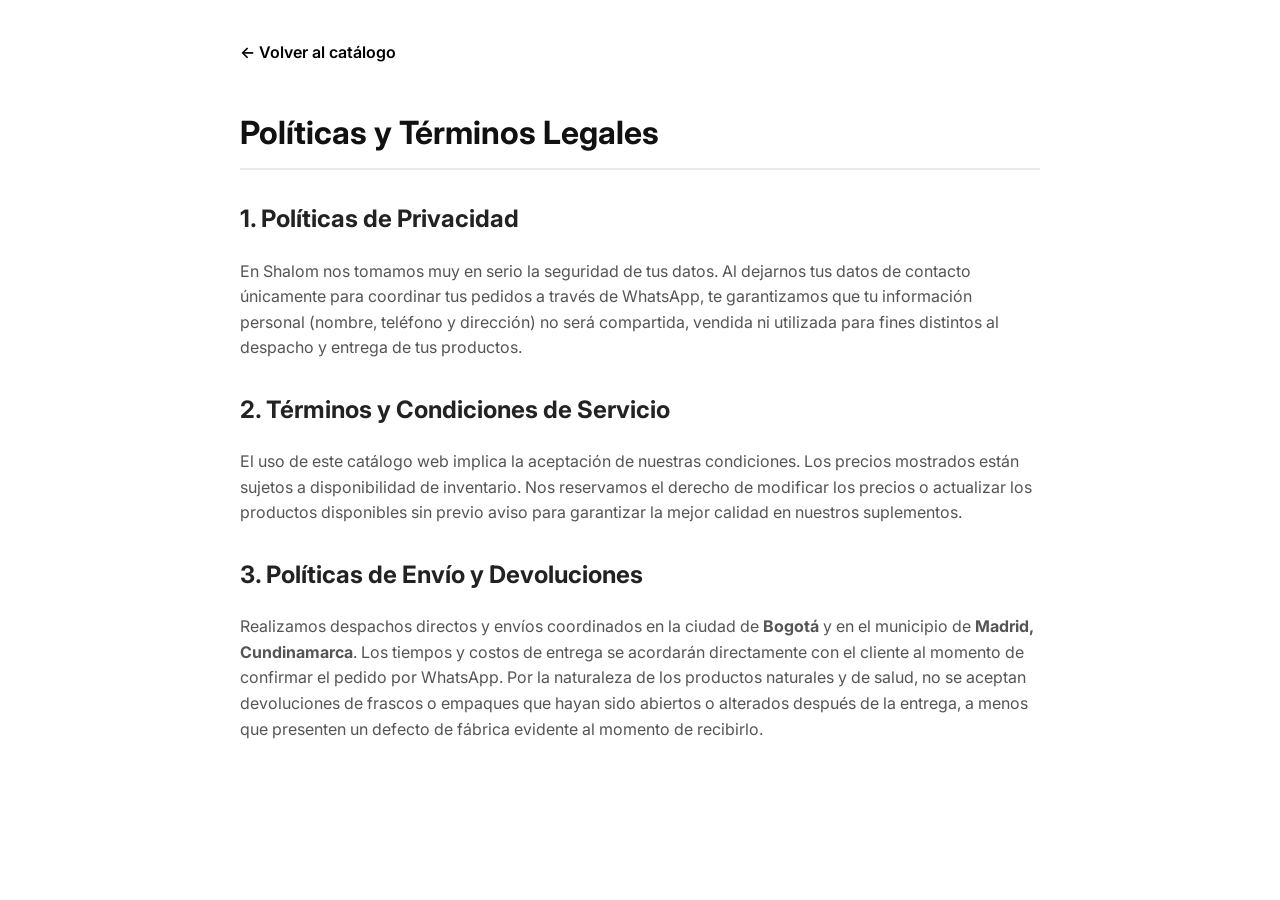
<file: politicas.html>
<!DOCTYPE html>
<html lang="es">
<head>
    <meta charset="UTF-8">
    <meta name="viewport" content="width=device-width, initial-scale=1.0">
    <title>Políticas Legales | Shalom</title>
    <link rel="preconnect" href="https://fonts.googleapis.com">
    <link rel="preconnect" href="https://fonts.gstatic.com" crossorigin>
    <link href="https://fonts.googleapis.com/css2?family=Inter:wght@300;400;600&display=swap" rel="stylesheet">
    <style>
        body { font-family: 'Inter', sans-serif; line-height: 1.6; color: #333; max-width: 800px; margin: 40px auto; padding: 0 20px; }
        h1 { color: #111; border-bottom: 2px solid #eaeaea; padding-bottom: 10px; }
        h2 { color: #222; margin-top: 30px; }
        p, li { color: #555; }
        .btn-regresar { display: inline-block; margin-bottom: 20px; color: #000; text-decoration: none; font-weight: 600; }
    </style>
</head>
<body>

    <a href="index.html" class="btn-regresar">← Volver al catálogo</a>

    <h1>Políticas y Términos Legales</h1>

    <h2>1. Políticas de Privacidad</h2>
    <p>En Shalom nos tomamos muy en serio la seguridad de tus datos. Al dejarnos tus datos de contacto únicamente para coordinar tus pedidos a través de WhatsApp, te garantizamos que tu información personal (nombre, teléfono y dirección) no será compartida, vendida ni utilizada para fines distintos al despacho y entrega de tus productos.</p>

    <h2>2. Términos y Condiciones de Servicio</h2>
    <p>El uso de este catálogo web implica la aceptación de nuestras condiciones. Los precios mostrados están sujetos a disponibilidad de inventario. Nos reservamos el derecho de modificar los precios o actualizar los productos disponibles sin previo aviso para garantizar la mejor calidad en nuestros suplementos.</p>

    <h2>3. Políticas de Envío y Devoluciones</h2>
    <p>Realizamos despachos directos y envíos coordinados en la ciudad de <strong>Bogotá</strong> y en el municipio de <strong>Madrid, Cundinamarca</strong>. Los tiempos y costos de entrega se acordarán directamente con el cliente al momento de confirmar el pedido por WhatsApp. Por la naturaleza de los productos naturales y de salud, no se aceptan devoluciones de frascos o empaques que hayan sido abiertos o alterados después de la entrega, a menos que presenten un defecto de fábrica evidente al momento de recibirlo.</p>

</body>
</html>
</file>
